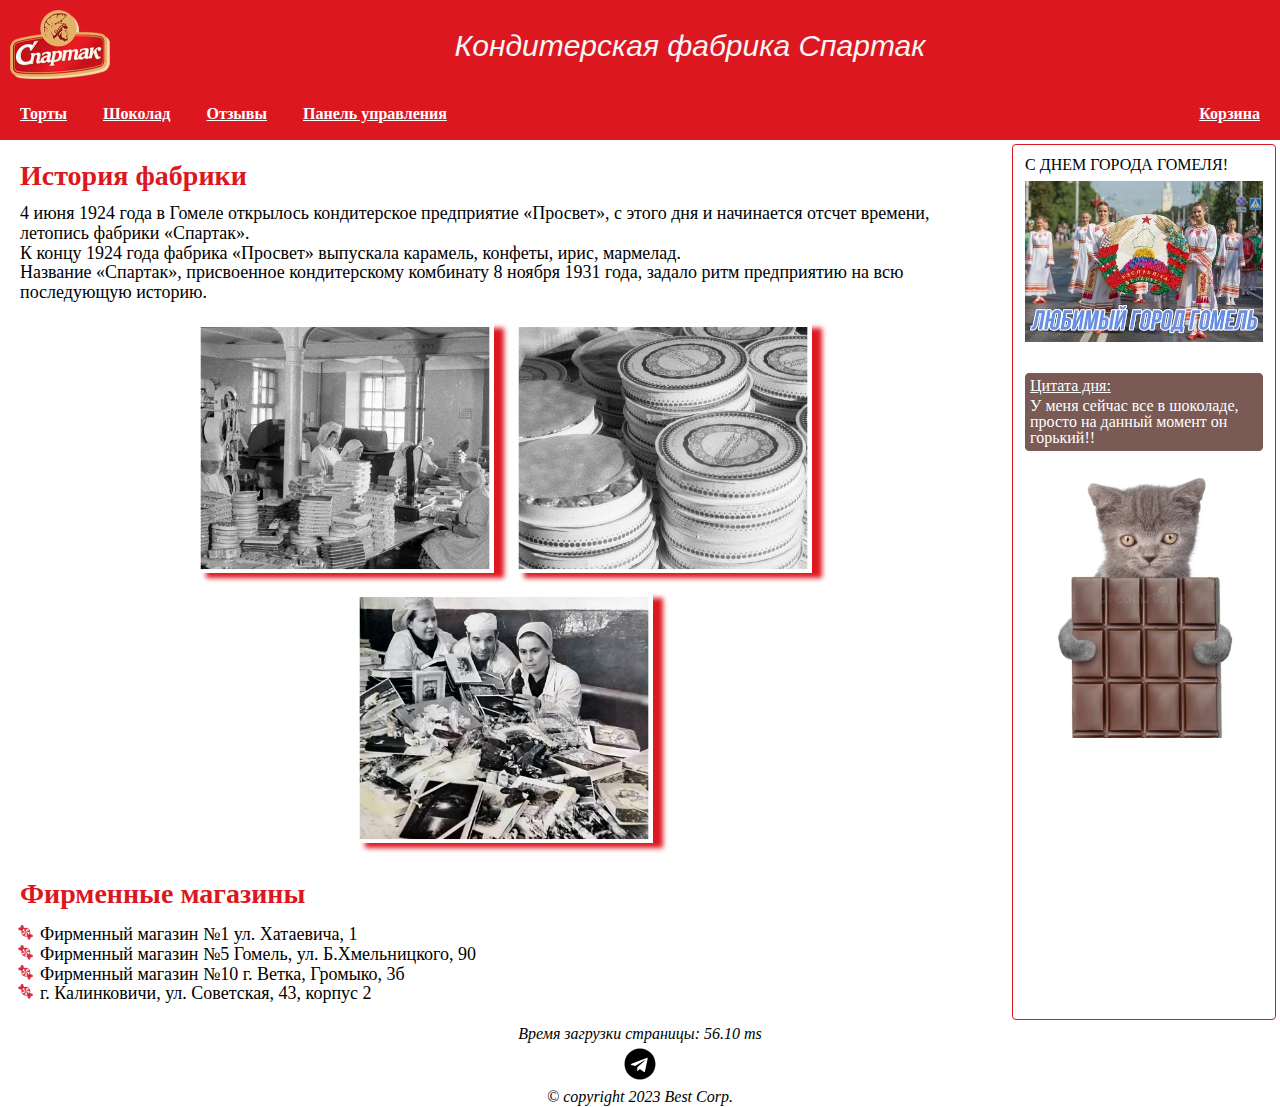
<file: src/index.html>
<!DOCTYPE html>
<html lang="ru">

<head>
    <meta charset="UTF-8">
    <link rel="stylesheet" href="index.css">
    <link rel="preconnect" href="https://fonts.googleapis.com">
    <link rel="preconnect" href="https://fonts.gstatic.com" crossorigin>
    <link href="https://fonts.googleapis.com/css2?family=Stick&display=swap" rel="stylesheet">
    <title>Кондитерская фабрика Спартак</title>
    <script src="./scripts/timeLoad.js"></script>
</head>

<body>
    <header class="header">
        <div class="header_title-container">
            <a href="index.html"><img class="header_logo" src="./assets/logo.png" alt="Логотип компании"> </a>
            <h1 class="header_title">Кондитерская фабрика Спартак</h1>
        </div>
        <nav class="header_nav">
            <ul class="header_navigation-list">
                <li><a class="header_nav-link" href="./Cake/Cake.html">Торты</a></li>
                <li><a class="header_nav-link" href="./Chocolate/Chocolate.html">Шоколад</a></li>
                <li><a class="header_nav-link" href="./Reviews/reviews.html">Отзывы</a></li>
                <li><a class="header_nav-link" href="./Dashboard/dashboard.html">Панель управления</a></li>
            </ul>
            <a class="header_nav-link header_nav-link__bucket" href="./Bucket/Bucket.html">Корзина</a>
        </nav>
    </header>
    <div class="content-container">
        <main class="content">
            <section class="history">
                <h2 class="history_header">История фабрики</h2>
                <p>4 июня 1924 года в Гомеле открылось кондитерское предприятие «Просвет», с этого дня и начинается
                    отсчет
                    времени, летопись фабрики «Спартак».
                <p>
                <p>К концу 1924 года фабрика «Просвет» выпускала карамель, конфеты, ирис, мармелад.
                <p>
                <p>Название «Спартак», присвоенное кондитерскому комбинату 8 ноября 1931 года, задало ритм предприятию
                    на
                    всю
                    последующую историю.
                <p>
                <div class="gallery">
                    <img src="./assets/kak_bylo_1.png">
                    <img src="./assets/kak_bylo_2.png">
                    <img src="./assets/kak_bylo_3.png">
                </div>

            </section>
            <section class="shops">
                <h2 class="shops_header">Фирменные магазины</h2>
                <ul class="shops_list">
                    <li>Фирменный магазин №1 ул. Хатаевича, 1</li>
                    <li>Фирменный магазин №5 Гомель, ул. Б.Хмельницкого, 90</li>
                    <li>Фирменный магазин №10 г. Ветка, Громыко, 3б</li>
                    <li>г. Калинковичи, ул. Советская, 43, корпус 2</li>
                </ul>
            </section>
        </main>
        <aside class="news">
            <article class="news_item city-birthday">
                <p>С днем города Гомеля!</p>
                <img src="./assets/i.webp">
            </article>
            <article class="news_item ">
                <div class="quote">
                    <h4>Цитата дня:</h4>
                    <q>У меня сейчас все в шоколаде, просто на данный момент он горький!!</q>
                </div>
                <img src="assets/кот-обнимая-бар-шоколада.webp">
            </article>
        </aside>
    </div>
    <footer class="footer">
        <p class="load-time">
            Время загрузки страницы: <span class="load-time_measure"></span> ms
        </p>
        <address class="footer_contact">
            <a href="https://t.me/alexei_savvateev"> <img class="socials__logo" src="./assets/Telegram_logo.svg"
                    alt="Ссылка на телеграм"></a>
        </address>
        <p><small>© copyright 2023 Best Corp.</small></p>
    </footer>
</body>

</html>
</file>
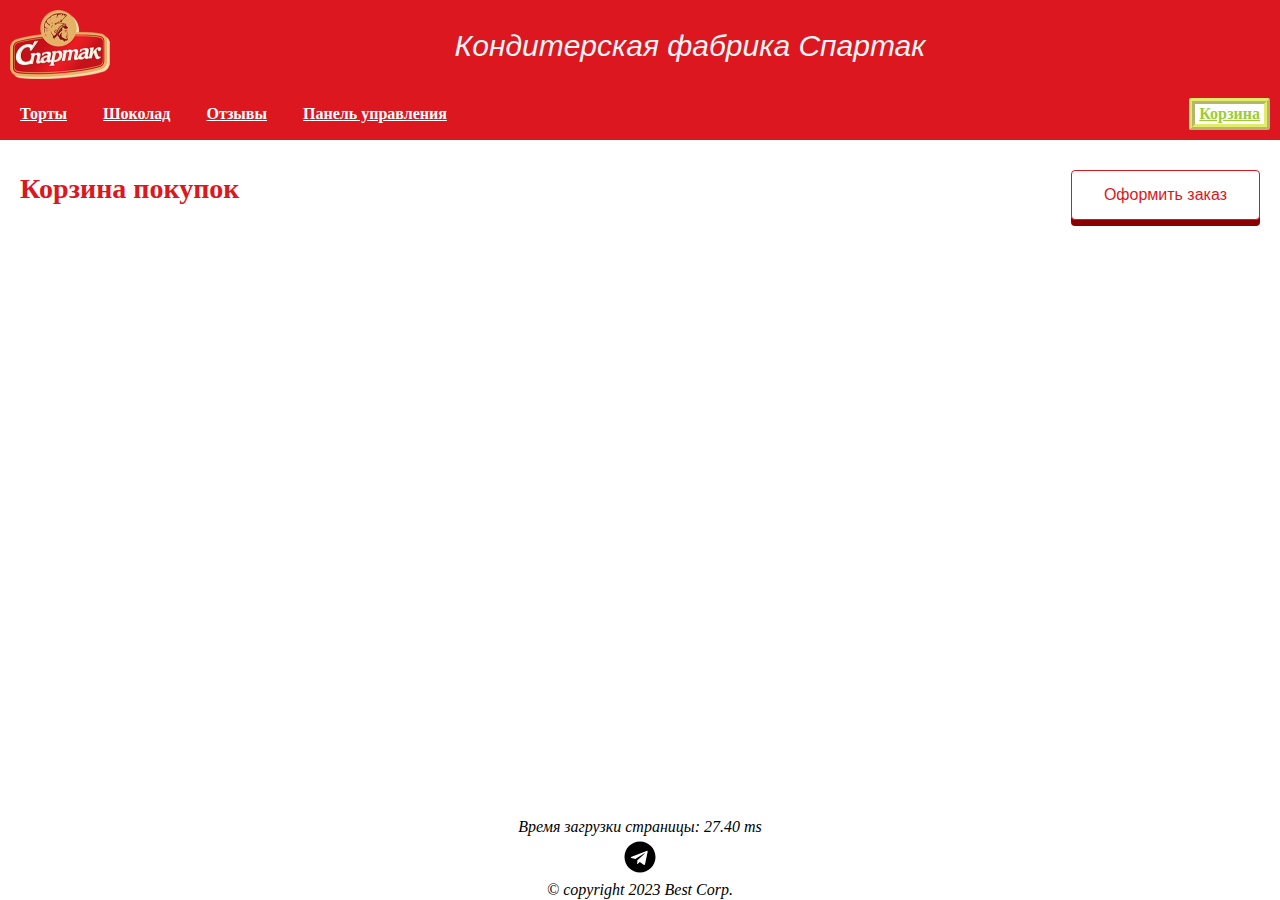
<file: src/Bucket/Bucket.html>
<!DOCTYPE html>
<html lang="ru">

<head>
    <meta charset="UTF-8">
    <link rel="stylesheet" href="../index.css">
    <link rel="stylesheet" href="Bucket.css">
    <title>Корзина покупок</title>
    <script src="../scripts/timeLoad.js"></script>
    <script src="../scripts/menuActive.js"></script>
</head>

<body class="bucket_page">
    <div>
        <header class="header">
            <div class="header_title-container">
                <a href="../index.html"><img class="header_logo" src="../assets/logo.png" alt="Логотип компании"> </a>
                <h1 class="header_title">Кондитерская фабрика Спартак</h1>
            </div>
            <nav class="header_nav">
                <ul class="header_navigation-list">
                    <li><a class="header_nav-link" href="../Cake/Cake.html">Торты</a></li>
                    <li><a class="header_nav-link" href="../Chocolate/Chocolate.html">Шоколад</a></li>
                    <li><a class="header_nav-link" href="../Reviews/reviews.html">Отзывы</a></li>
                    <li><a class="header_nav-link" href="../Dashboard/dashboard.html">Панель управления</a></li>
                </ul>
                <a class="header_nav-link header_nav-link__bucket" href="../Bucket/Bucket.html">Корзина</a>
            </nav>
        </header>
        <main class="bucket_content">
            <h2 class="bucket_title">Корзина покупок</h2>
            <button class="bucket_buyButton">Оформить заказ</button>
        </main>
    </div>
    <footer class="footer">
        <p class="load-time">
            Время загрузки страницы: <span class="load-time_measure"></span> ms
        </p>
        <address class="footer_contact">
            <a href="https://t.me/alexei_savvateev"> <img class="socials__logo" src="../assets/Telegram_logo.svg"
                    alt="Ссылка на телеграм"></a>
        </address>
        <p><small>© copyright 2023 Best Corp.</small></p>
    </footer>
</body>

</html>
</file>
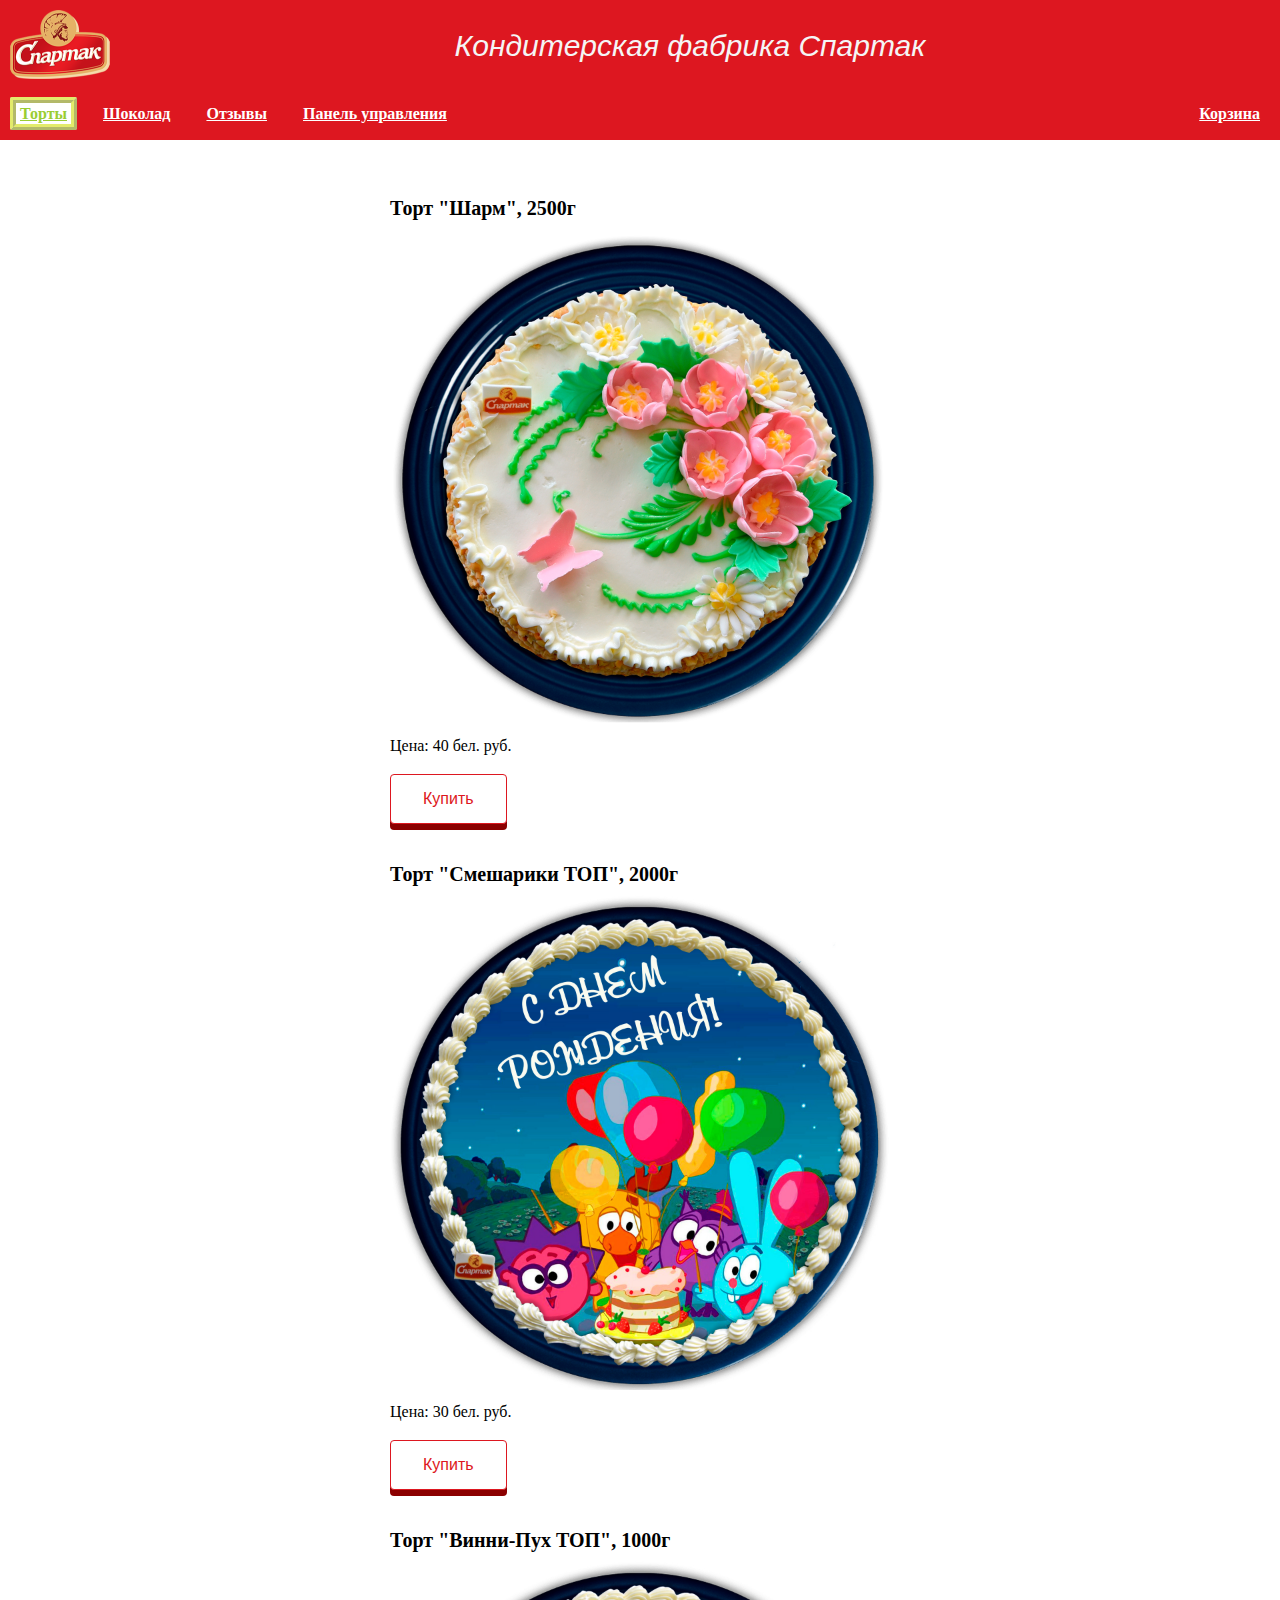
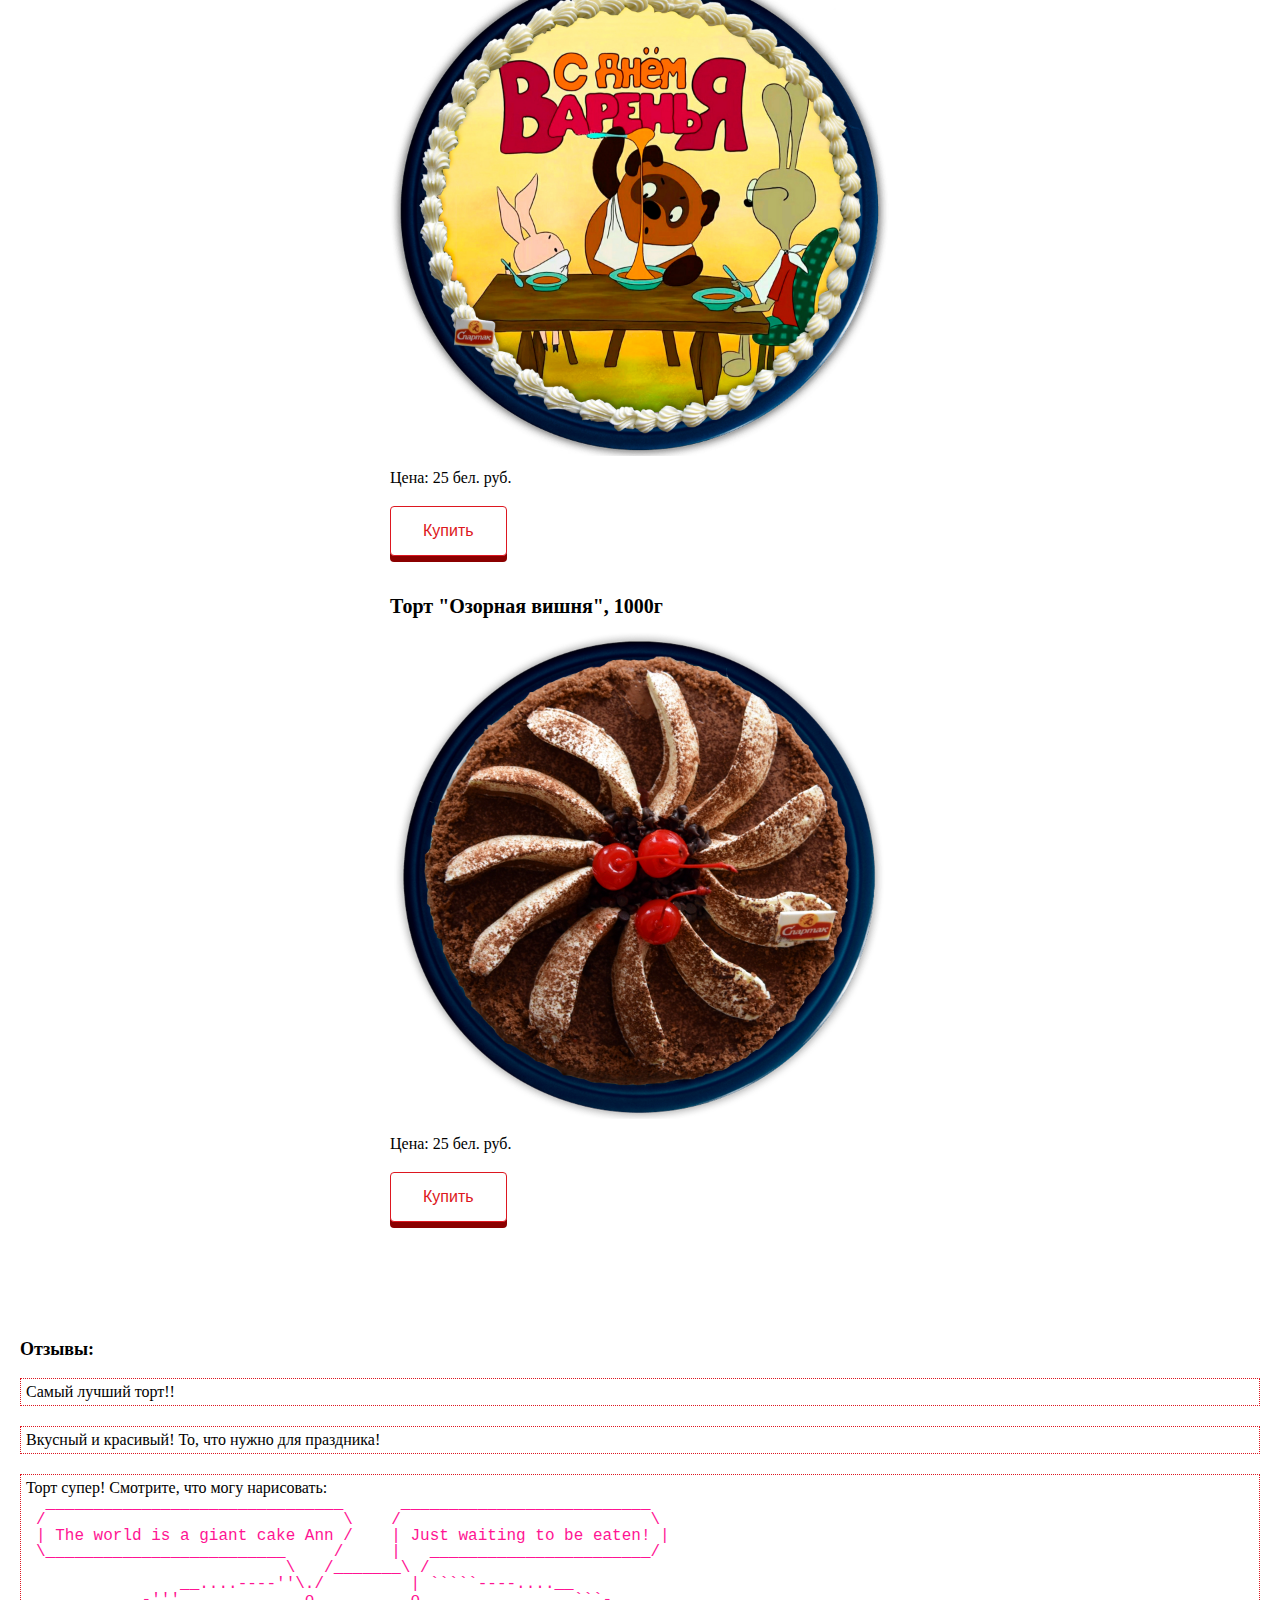
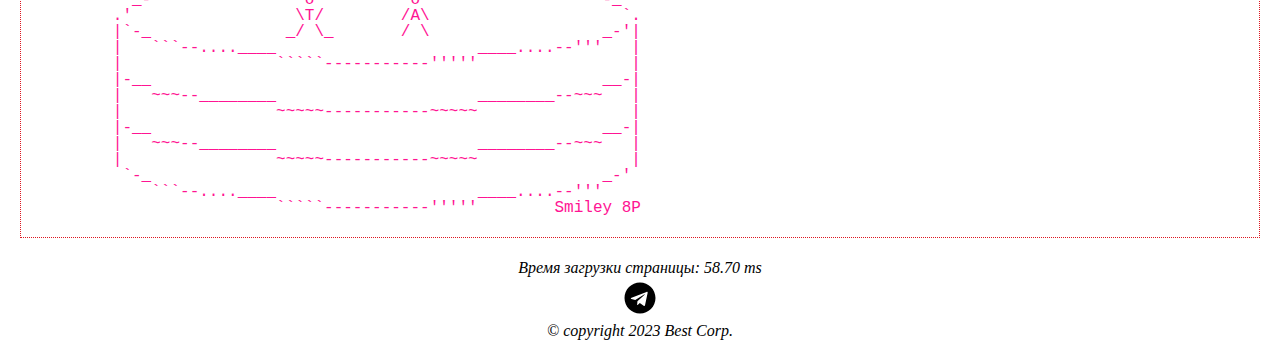
<file: src/Cake/Cake.html>
<!DOCTYPE html>
<html lang="ru">

<head>
    <meta charset="UTF-8">
    <link rel="stylesheet" href="../index.css">
    <link rel="stylesheet" href="Cake.css">
    <title>Торты Спартак</title>
    <script src="../scripts/timeLoad.js"></script>
    <script src="../scripts/menuActive.js"></script>
</head>

<body>
    <header class="header">
        <div class="header_title-container">
            <a href="../index.html"><img class="header_logo" src="../assets/logo.png" alt="Логотип компании"> </a>
            <h1 class="header_title">Кондитерская фабрика Спартак</h1>
        </div>
        <nav class="header_nav">
            <ul class="header_navigation-list">
                <li><a class="header_nav-link" href="Cake.html">Торты</a></li>
                <li><a class="header_nav-link" href="../Chocolate/Chocolate.html">Шоколад</a></li>
                <li><a class="header_nav-link" href="../Reviews/reviews.html">Отзывы</a></li>
                <li><a class="header_nav-link" href="../Dashboard/dashboard.html">Панель управления</a></li>
            </ul>
            <a class="header_nav-link header_nav-link__bucket" href="../Bucket/Bucket.html">Корзина</a>
        </nav>
    </header>
    <div class="cakes-container">
        <div class="cakes">
            <section class="cakes_item">
                <h2 class="cakes_name">Торт "Шарм", 2500г</h2>
                <img class="cakes_image" src="../assets/SHarm_1.png" alt="Фото торта Шарм">
                <p class="cakes_price"> Цена: 40 бел. руб.</p>
                <button class="cakes_buyButton">Купить</button>
            </section>
            <section class="cakes_item">
                <h2 class="cakes_name">Торт "Смешарики ТОП", 2000г</h2>
                <img class="cakes_image" src="../assets/Torty_top_4.jpg" alt="Фото торта Смешарики">
                <p class="cakes_price"> Цена: 30 бел. руб.</p>
                <button class="cakes_buyButton">Купить</button>
            </section>
            <section class="cakes_item">
                <h2 class="cakes_name">Торт "Винни-Пух ТОП", 1000г</h2>
                <img class="cakes_image" src="../assets/Torty_top_3.jpg" alt="Фото торта Винни-Пух">
                <p class="cakes_price"> Цена: 25 бел. руб.</p>
                <button class="cakes_buyButton">Купить</button>
            </section>
            <section class="cakes_item">
                <h2 class="cakes_name">Торт "Озорная вишня", 1000г</h2>
                <img class="cakes_image" src="../assets/Tort_Ozornaya_vishnya.png" alt="Фото торта Озорная вишня">
                <p class="cakes_price"> Цена: 25 бел. руб.</p>
                <button class="cakes_buyButton">Купить</button>
            </section>
        </div>
    </div>
    <section class="comments">
        <h3>Отзывы:</h3>
        <article class="comment_item">Самый лучший торт!!</article>
        <article class="comment_item">Вкусный и красивый! То, что нужно для праздника!</article>
        <article class="comment_item">Торт супер! Смотрите, что могу нарисовать:
            <pre>
 _______________________________      __________________________
/                               \    /                          \
| The world is a giant cake Ann /    | Just waiting to be eaten! |
\_________________________     /     |   _______________________/
                          \   /_______\ /
               __....----''\./         | `````----....__
          _-'''             o          o                ```-_
        .'                 \T/        /A\                    `.
        |`-_              _/ \_       / \                  _-'|
        |   ```--....____                     ____....--'''   |
        |                `````-----------'''''                |
        |-__                                               __-|
        |   ~~~--________                     ________--~~~   |
        |                ~~~~~-----------~~~~~                |
        |-__                                               __-|
        |   ~~~--________                     ________--~~~   |
        |                ~~~~~-----------~~~~~                |
         `-_                                               _-'
            ```--....____                     ____....--'''
                         `````-----------'''''        Smiley 8P
        </pre>
        </article>
    </section>
    <footer class="footer">
        <p class="load-time">
            Время загрузки страницы: <span class="load-time_measure"></span> ms
        </p>
        <address class="footer_contact">
            <a href="https://t.me/alexei_savvateev"> <img class="socials__logo" src="../assets/Telegram_logo.svg"
                    alt="Ссылка на телеграм"></a>
        </address>
        <p><small>© copyright 2023 Best Corp.</small></p>
    </footer>
</body>

</html>
</file>
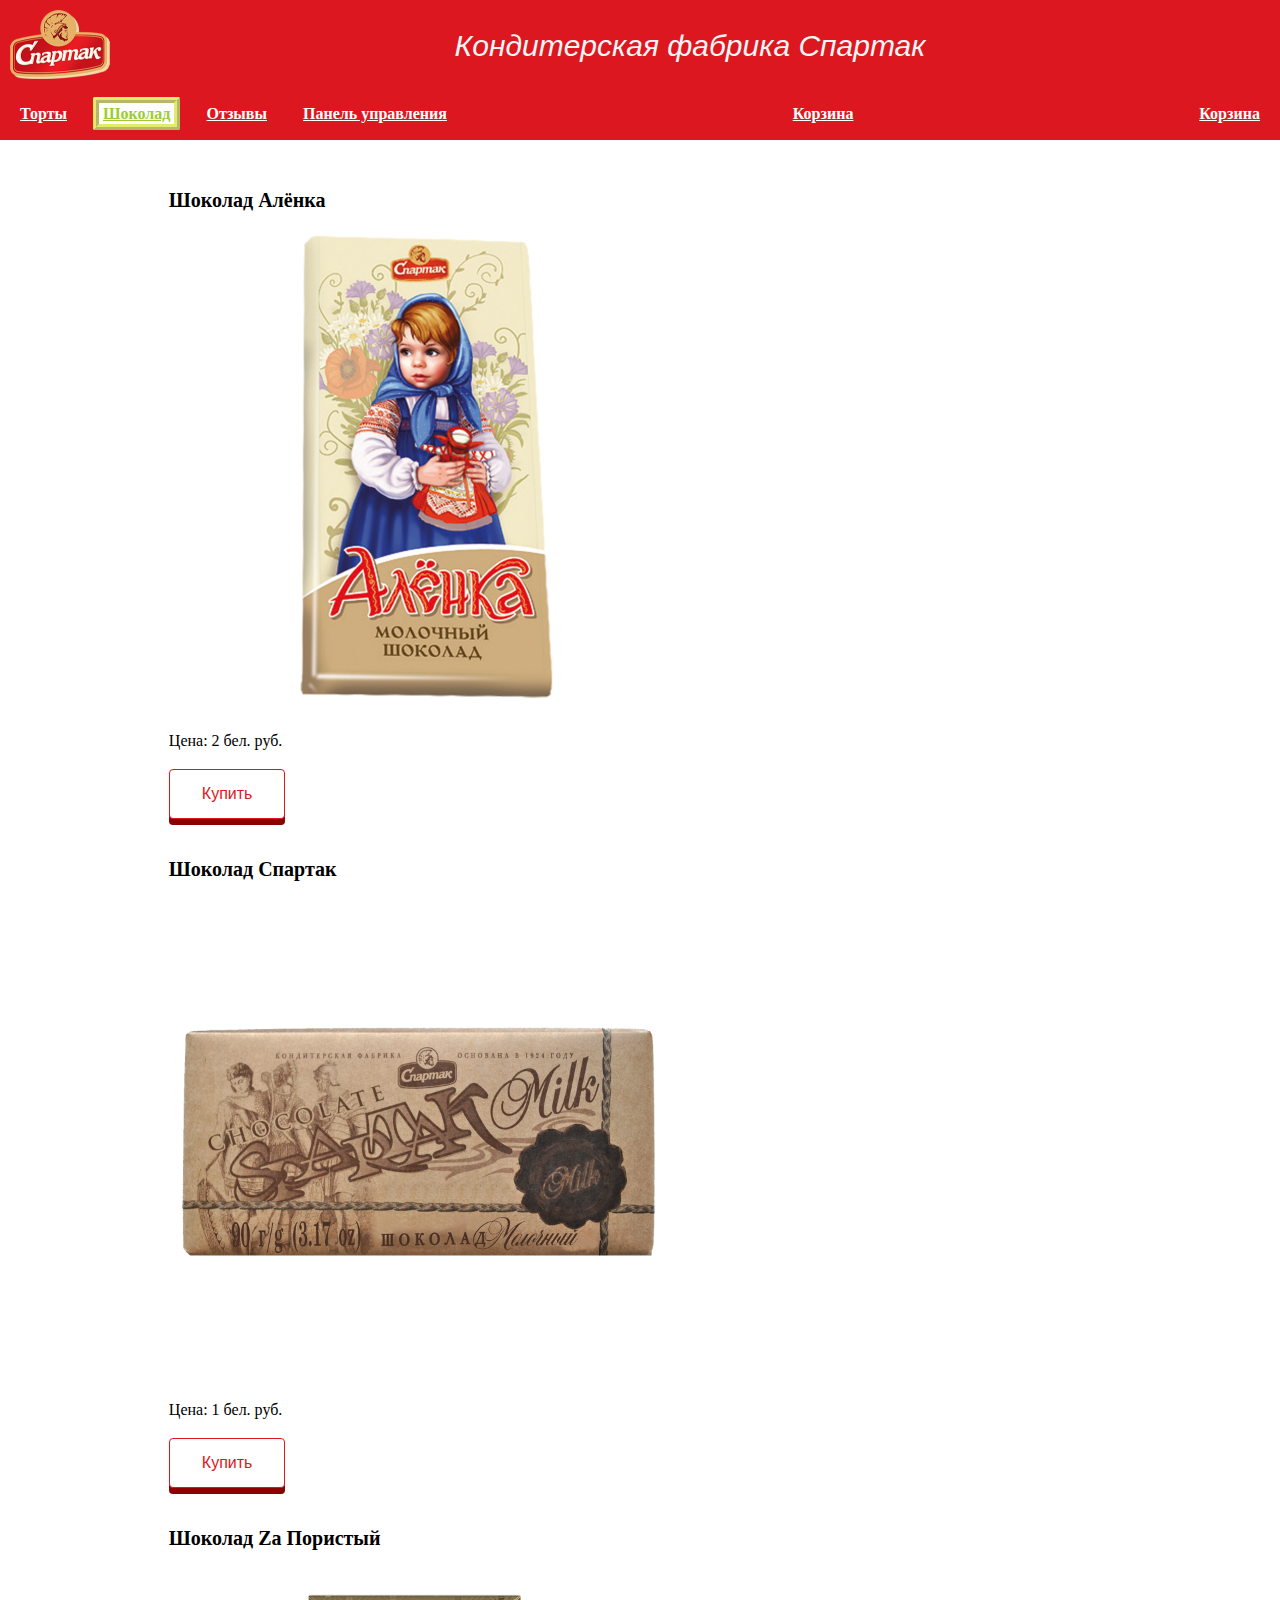
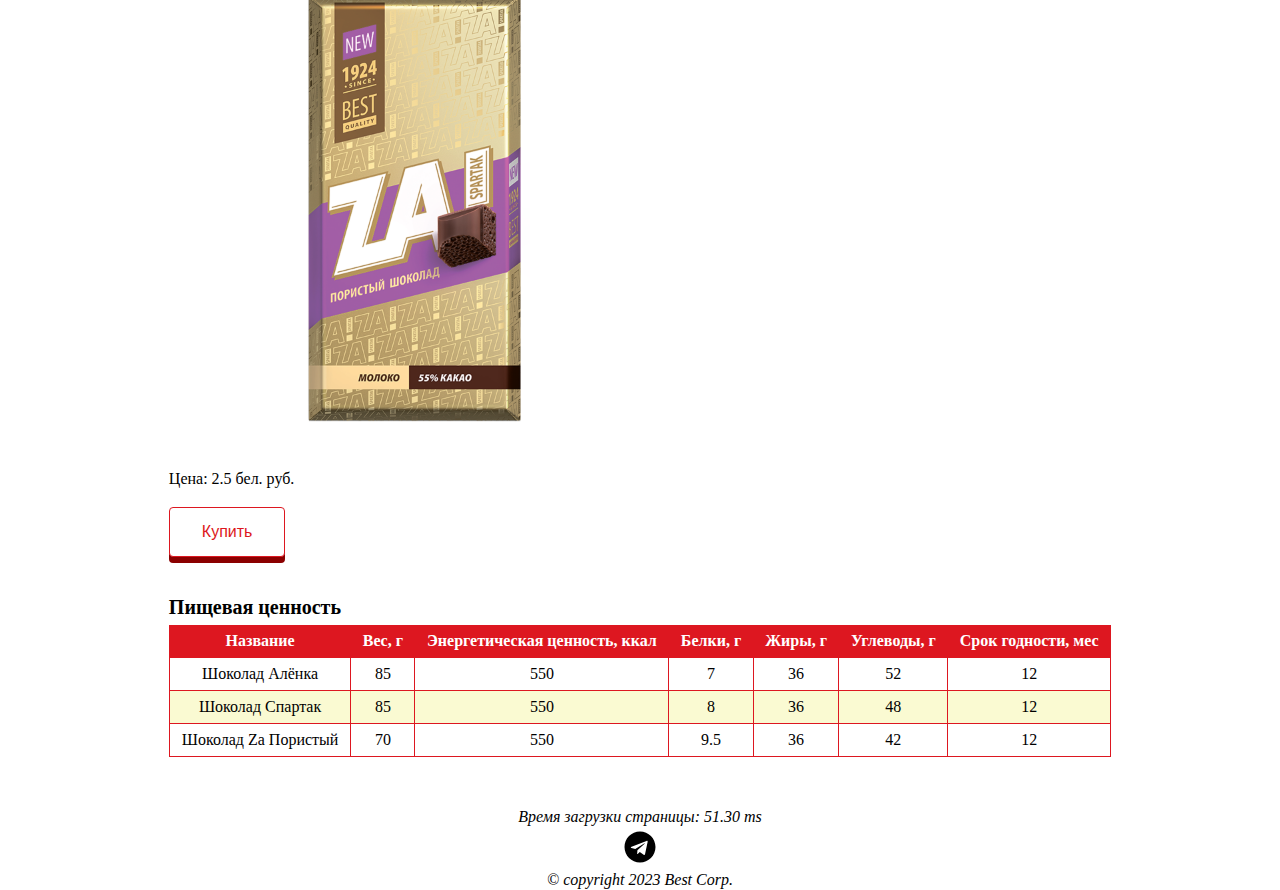
<file: src/Chocolate/Chocolate.html>
<!DOCTYPE html>
<html lang="ru">

<head>
    <meta charset="UTF-8">
    <link rel="stylesheet" href="../index.css">
    <link rel="stylesheet" href="Chocolate.css">
    <title>Шоколад Спартак</title>
    <script src="../scripts/timeLoad.js"></script>
    <script src="../scripts/menuActive.js"></script>
</head>
<header class="header">
    <div class="header_title-container">
        <a href="../index.html"><img class="header_logo" src="../assets/logo.png" alt="Логотип компании"> </a>
        <h1 class="header_title">Кондитерская фабрика Спартак</h1>
    </div>
    <nav class="header_nav">
        <ul class="header_navigation-list">
            <li><a class="header_nav-link" href="../Cake/Cake.html">Торты</a></li>
            <li><a class="header_nav-link" href="Chocolate.html">Шоколад</a></li>
            <li><a class="header_nav-link" href="../Reviews/reviews.html">Отзывы</a></li>
            <li><a class="header_nav-link" href="../Dashboard/dashboard.html">Панель управления</a></li>
        </ul>
        <a class="header_nav-link header_nav-link__bucket" href="../Bucket/Bucket.html">Корзина</a>
        <a class="header_nav-link header_nav-link__bucket" href="../Bucket/Bucket.html">Корзина</a>
    </nav>
</header>

<body>
    <div class="chocolate_container">
        <div class="chocolate">
            <section class="chocolate_item">
                <h2 class="chocolate_name">Шоколад Алёнка</h2>
                <img src="../assets/SHokolad_Alenka_90_g.png" alt="Фото шоколада Алёнка">
                <p class="chocolate_price"> Цена: 2 бел. руб.</p>
                <button class="chocolate_buyButton">Купить</button>
            </section>
            <section class="chocolate_item">
                <h2 class="chocolate_name">Шоколад Спартак</h2>
                <img src="../assets/Molochnyy_90g..png" alt="Фото шоколоада Спартак">
                <p class="chocolate_price"> Цена: 1 бел. руб.</p>
                <button class="chocolate_buyButton">Купить</button>
            </section>
            <section class="chocolate_item">
                <h2 class="chocolate_name">Шоколад Za Пористый</h2>
                <img src="../assets/Poristyy_shokolad_55_.png" alt="Фото шоколада Пористого">
                <p class="chocolate_price"> Цена: 2.5 бел. руб.</p>
                <button class="chocolate_buyButton">Купить</button>
            </section>
            <section>
                <h2 class="nutrition_title">Пищевая ценность</h2>
                <table class="nutrition">
                    <thead>
                        <tr class="nutrition_header">
                            <th>Название</th>
                            <th>Веc, г</th>
                            <th>Энергетическая ценность, ккал</th>
                            <th>Белки, г</th>
                            <th>Жиры, г</th>
                            <th>Углеводы, г</th>
                            <th>Срок годности, мес</th>
                        </tr>
                    </thead>
                    <tbody>
                        <tr class="nutrition_row">
                            <td><span>Название</span>Шоколад Алёнка</td>
                            <td><span>Вес, г</span>85</td>
                            <td><span>Энергетическая ценность, ккал</span>550</td>
                            <td><span>Белки, г</span>7</td>
                            <td><span>Жиры, г</span>36</td>
                            <td><span>Углеводы, г</span>52</td>
                            <td><span>Срок годности, мес</span>12</td>
                        </tr>
                        <tr class="nutrition_row">
                            <td><span>Название</span>Шоколад Спартак</td>
                            <td><span>Вес, г</span>85</td>
                            <td><span>Энергетическая ценность, ккал</span>550</td>
                            <td><span>Белки, г</span>8</td>
                            <td><span>Жиры, г</span>36</td>
                            <td><span>Углеводы, г</span>48</td>
                            <td><span>Срок годности, мес</span>12</td>
                        </tr>
                        <tr class="nutrition_row">
                            <td><span>Название</span>Шоколад Za Пористый</td>
                            <td><span>Вес, г</span>70</td>
                            <td><span>Энергетическая ценность, ккал</span>550</td>
                            <td><span>Белки, г</span>9.5</td>
                            <td><span>Жиры, г</span>36</td>
                            <td><span>Углеводы, г</span>42</td>
                            <td><span>Срок годности, мес</span>12</td>
                        </tr>
                    </tbody>
                </table>
            </section>
        </div>
    </div>
</body>
<footer class="footer">
    <p class="load-time">
        Время загрузки страницы: <span class="load-time_measure"></span> ms
    </p>
    <address class="footer_contact">
        <a href="https://t.me/alexei_savvateev"> <img class="socials__logo" src="../assets/Telegram_logo.svg"
                alt="Ссылка на телеграм"></a>
    </address>
    <p><small>© copyright 2023 Best Corp.</small></p>
</footer>

</html>
</file>
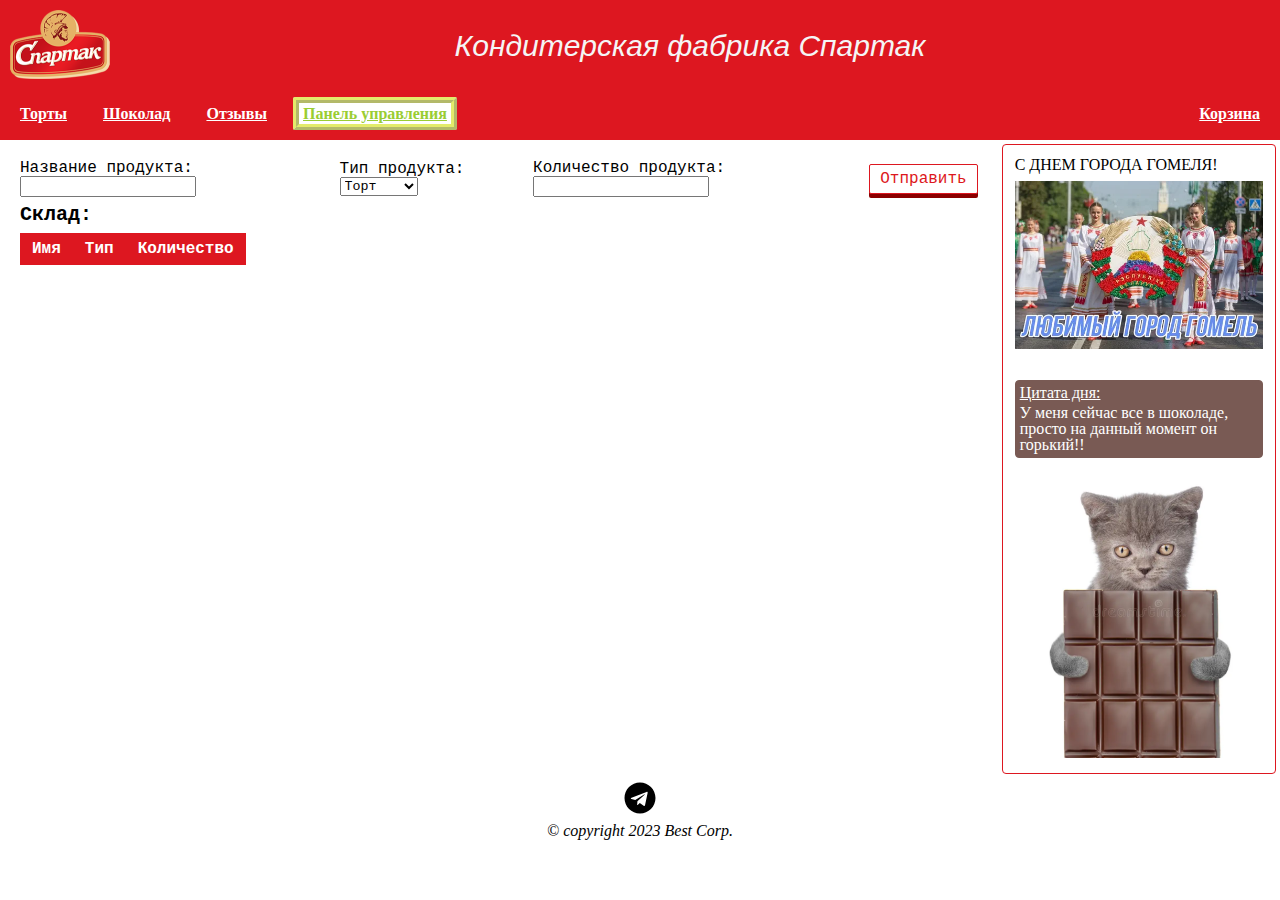
<file: src/Dashboard/dashboard.html>
<!DOCTYPE html>
<html lang="ru">

<head>
  <meta charset="UTF-8">
  <link rel="stylesheet" href="../index.css">
  <link rel="stylesheet" href="./dashboard.css">
  <link rel="preconnect" href="https://fonts.googleapis.com">
  <link rel="preconnect" href="https://fonts.gstatic.com" crossorigin>
  <link href="https://fonts.googleapis.com/css2?family=Stick&display=swap" rel="stylesheet">
  <title>Панель управления</title>
  <script src="../scripts/addProduct.js"></script>
  <script src="../scripts/menuActive.js"></script>
</head>

<body>
  <header class="header">
    <div class="header_title-container">
      <a href="index.html"><img class="header_logo" src="../assets/logo.png" alt="Логотип компании"> </a>
      <h1 class="header_title">Кондитерская фабрика Спартак</h1>
    </div>
    <nav class="header_nav">
      <ul class="header_navigation-list">
        <li><a class="header_nav-link" href="../Cake/Cake.html">Торты</a></li>
        <li><a class="header_nav-link" href="../Chocolate/Chocolate.html">Шоколад</a></li>
        <li><a class="header_nav-link" href="../Reviews/reviews.html">Отзывы</a></li>
        <li><a class="header_nav-link" href="../Dashboard/dashboard.html">Панель управления</a></li>
      </ul>
      <a class="header_nav-link header_nav-link__bucket" href="../Bucket/Bucket.html">Корзина</a>
    </nav>
  </header>
  <div class="content-container">
    <main class="content">
      <form name="addProduct" class="addProduct_form">
        <label>Название продукта:
          <input required type="text" name="name">
        </label>

        <label>Тип продукта:
          <select required name="type">
            <option>Торт</option>
            <option>Шоколад</option>
          </select>
        </label>

        <label>Количество продукта:
          <input required type="number" name="amount">
        </label>

        <button type="submit" class="submit_button">Отправить</button>
      </form>
      <div>
        <h2 class="storage_title">Склад:</h2>
        <table class="storage_container">
          <thead>
            <tr class="storage_header">
              <th>Имя</th>
              <th>Тип</th>
              <th>Количество</th>
            </tr>
          </thead>
          <tbody class="storage">
            <template id="storageRowTemplate">
              <tr class="storage_row">
                <td class="storage_name"></td>
                <td class="storage_type"></td>
                <td class="storage_amount"></td>
              </tr>
            </template>
          </tbody>
        </table>
      </div>
    </main>
    <aside class="news">
      <article class="news_item city-birthday">
        <p>С днем города Гомеля!</p>
        <img src="../assets/i.webp">
      </article>
      <article class="news_item ">
        <div class="quote">
          <h4>Цитата дня:</h4>
          <q>У меня сейчас все в шоколаде, просто на данный момент он горький!!</q>
        </div>
        <img src="../assets/кот-обнимая-бар-шоколада.webp">
      </article>
    </aside>
  </div>
  <footer class="footer">
    <address class="footer_contact">
      <a href="https://t.me/alexei_savvateev"> <img class="socials__logo" src="../assets/Telegram_logo.svg"
          alt="Ссылка на телеграм"></a>
    </address>
    <p><small>© copyright 2023 Best Corp.</small></p>
  </footer>
</body>

</html>
</file>
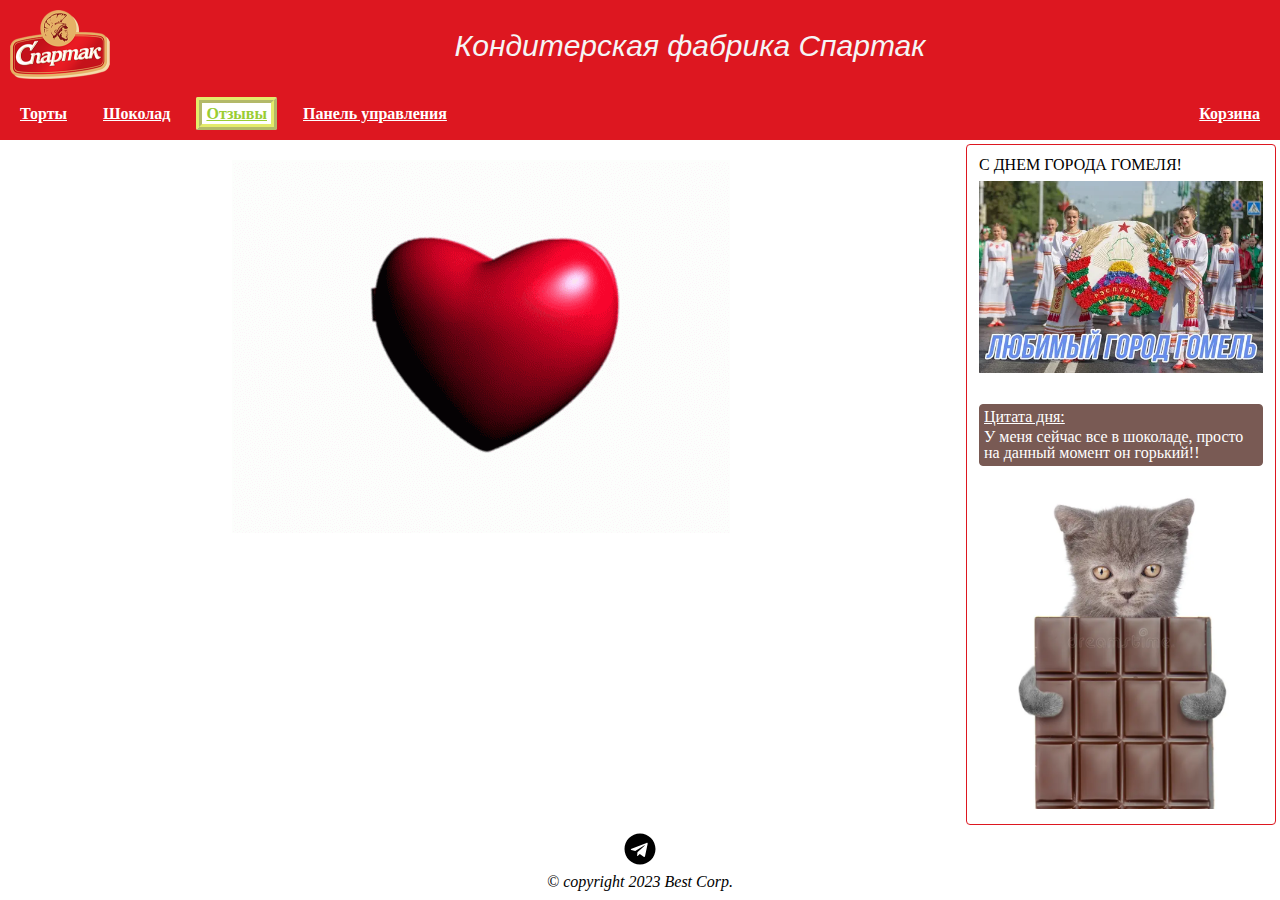
<file: src/Reviews/reviews.html>
<!DOCTYPE html>
<html lang="ru">

<head>
  <meta charset="UTF-8">
  <link rel="stylesheet" href="../index.css">
  <link rel="stylesheet" href="./reviews.css">
  <link rel="preconnect" href="https://fonts.googleapis.com">
  <link rel="preconnect" href="https://fonts.gstatic.com" crossorigin>
  <link href="https://fonts.googleapis.com/css2?family=Stick&display=swap" rel="stylesheet">
  <title>Отзывы</title>
  <script src="../scripts/reviews.js"></script>
  <script src="../scripts/menuActive.js"></script>
</head>

<body>
  <header class="header">
    <div class="header_title-container">
      <a href="index.html"><img class="header_logo" src="../assets/logo.png" alt="Логотип компании"> </a>
      <h1 class="header_title">Кондитерская фабрика Спартак</h1>
    </div>
    <nav class="header_nav">
      <ul class="header_navigation-list">
        <li><a class="header_nav-link" href="../Cake/Cake.html">Торты</a></li>
        <li><a class="header_nav-link" href="../Chocolate/Chocolate.html">Шоколад</a></li>
        <li><a class="header_nav-link" href="../Reviews/reviews.html">Отзывы</a></li>
        <li><a class="header_nav-link" href="../Dashboard/dashboard.html">Панель управления</a></li>
      </ul>
      <a class="header_nav-link header_nav-link__bucket" href="../Bucket/Bucket.html">Корзина</a>
    </nav>
  </header>
  <div class="content-container">
    <main class="content">
      <div class="loader-container">
        <img src="../assets/loading-wtf.gif" class="loader">
        <img src="../assets/backend-error-tarkov.gif" class="error error__hidden">
      </div>

      <div class="reviews_container">
        <template id="reviewTemplate">
          <div class="review">
            <div class="review_title"></div>
            <div class="review_body"></div>
          </div>
        </template>
      </div>
    </main>
    <aside class="news">
      <article class="news_item city-birthday">
        <p>С днем города Гомеля!</p>
        <img src="../assets/i.webp">
      </article>
      <article class="news_item ">
        <div class="quote">
          <h4>Цитата дня:</h4>
          <q>У меня сейчас все в шоколаде, просто на данный момент он горький!!</q>
        </div>
        <img src="../assets/кот-обнимая-бар-шоколада.webp">
      </article>
    </aside>
  </div>
  <footer class="footer">
    <address class="footer_contact">
      <a href="https://t.me/alexei_savvateev"> <img class="socials__logo" src="../assets/Telegram_logo.svg"
          alt="Ссылка на телеграм"></a>
    </address>
    <p><small>© copyright 2023 Best Corp.</small></p>
  </footer>
</body>

</html>
</file>
<file: src/Bucket/Bucket.css>
.bucket_page {
    display: flex;
    flex-direction: column;
    justify-content: space-between;
    min-height: 100vh;
}

.bucket_content {
    padding: 20px;
    display: flex;
    align-items: center;
    justify-content: space-between;
}


.bucket_title {
    font-weight: bold;
    font-size: 28px;
    line-height: 32px;
    color: #dd1720;
    margin-bottom: 12px;
    font-family: "Segoe Script", serif
}

.bucket_buyButton {
    cursor: pointer;
    background-color: white;
    color: #dd1720;
    border: 1px solid var(--primary);
    padding: 15px 32px;
    border-radius: 4px;
    text-align: center;
    text-decoration: none;
    font-size: 16px;
    transition-duration: 0.4s;
    box-shadow: 0 6px darkred;
    margin-top: 10px;
    margin-bottom: 10px;
}

.bucket_buyButton:hover {
    background-color: #dd1720;
    color: white;
}

.bucket_buyButton:active {
    background-color: #dd1720;
    box-shadow: 0 5px firebrick;
    transform: translateY(4px);
}

pre {
    color: deeppink;
    margin-left: 10px;
}
</file>
<file: src/Cake/Cake.css>
.cakes-container {
    display: flex;
    flex-direction: row;
    justify-content: center;
}

.cakes {
    display: flex;
    flex-direction: column;
    align-items: start;
    margin-top: 50px;
    margin-bottom: 50px;
    padding: 8px;
}

.cakes_item {
    display: flex;
    flex-direction: column;
    min-width: 0;
    margin-bottom: 30px;
}

.cakes_name {
    font-family: "Bookman Old Style";
    font-size: 20px;
    font-weight: 600;
    margin-bottom: 10px;
}

.cakes_price{
    margin-top: 10px;
    margin-bottom: 10px;
    font-family: "Bookman Old Style";
}

.cakes_item > img{
    width: 50vw;
    max-width: 500px;
}

.cakes_buyButton {
    cursor: pointer;
    width: fit-content;
    background-color: white;
    color: #dd1720;
    border: 1px solid var(--primary);
    padding: 15px 32px;
    border-radius: 4px;
    text-align: center;
    text-decoration: none;
    font-size: 16px;
    transition-duration: 0.4s;
    box-shadow: 0 6px darkred;
    margin-top: 10px;
    margin-bottom: 10px;
}

.cakes_buyButton:hover{
    background-color: #dd1720;
    color: white;
}

.cakes_buyButton:active {
    background-color: #dd1720;
    box-shadow: 0 5px firebrick;
    transform: translateY(4px);
}

pre {
    color: deeppink;
    margin-left: 10px;
    font-family: 'Consolas', monospace;
}

@media screen and (max-width: 640px) {
    pre {
        display: none;
    }
}

.comments{
    margin: 20px;
}

.comments > h3{
    margin-bottom: 20px;
    font-family: "Bookman Old Style";
    font-size: 18px;
    font-weight: 600;
}

.comment_item{
    margin-bottom: 20px;
    padding: 5px;
    border: 1px dotted var(--primary);
}
</file>
<file: src/Chocolate/Chocolate.css>
.chocolate_container {
    display: flex;
    flex-direction: column;
    align-items: center;
}

.chocolate {
    display: flex;
    flex-direction: column;
    align-items: start;
    margin-top: 50px;
    margin-bottom: 50px;
}

.chocolate_item {
    margin-bottom: 30px;
    align-items: center;
}

.chocolate_name {
    font-family: "Bookman Old Style";
    font-size: 20px;
    font-weight: 600;
    margin-bottom: 10px;
}

.chocolate_price{
    margin-top: 10px;
    margin-bottom: 10px;
    font-family: "Bookman Old Style";
}

.chocolate_item > img{
    width: 50vw;
    max-width: 500px;
}

.chocolate_buyButton{
    cursor: pointer;
    width: fit-content;
    background-color: white;
    color: #dd1720;
    border: 1px solid var(--primary);
    padding: 15px 32px;
    border-radius: 4px;
    text-align: center;
    text-decoration: none;
    font-size: 16px;
    transition-duration: 0.4s;
    box-shadow: 0 6px darkred;
    margin-top: 10px;
    margin-bottom: 10px;
}

.chocolate_buyButton:hover{
    background-color: #dd1720;
    color: white;
}

.chocolate_buyButton:active {
    background-color: #dd1720;
    box-shadow: 0 5px firebrick;
    transform: translateY(4px);
}

.nutrition_title {
    margin-bottom: 8px;
    font-size: 20px;
    font-weight: bold;
}

.nutrition_header {
    background-color: #dd1720;
    color: white;
}

.nutrition_header > th {
    padding: 8px 12px;
    font-weight: bolder;
}

.nutrition_row:nth-child(even){
    background-color: lightgoldenrodyellow;
}

.nutrition_row > td {
    padding: 8px 12px;
    text-align: center;
    border: 1px solid #dd1720;
}

.nutrition_row > td > span {
    display: none;
}

@media screen and (max-width: 800px) {
    .nutrition_header {
        display: none;
    }

    .nutrition_row {
        display: flex;
        flex-direction: column;
        border: 2px solid #dd1720;
        border-radius: 4px;
    }

    .nutrition_row:not(:last-child) {
        margin-bottom: 8px;
    }

    .nutrition_row > td{
        display: flex;
        justify-content: space-between;
        gap: 10px;
        border-bottom: 1px solid #dd1720;
        border-top: 0;
    }

    .nutrition_row > td > span {
        display: inline;
    }

    .nutrition_row:nth-child(even) {
        background: none;
    }
}
</file>
<file: src/Dashboard/dashboard.css>
.addProduct_form {
  display: flex;
  align-items: center;
  gap: 10px;
}

.addProduct_form>label {
  font-size: 16px;
  font-family: 'Courier New', Courier, monospace
}

.addProduct_form>label>input,
select {
  font-family: 'Courier New', Courier, monospace
}

.submit_button {
  cursor: pointer;
  width: fit-content;
  background-color: white;
  color: #dd1720;
  border: 1px solid var(--primary);
  padding: 5px 10px;
  border-radius: 2px;
  text-align: center;
  text-decoration: none;
  font-family: 'Courier New', Courier, monospace;
  font-size: 16px;
  transition-duration: 0.4s;
  box-shadow: 0 4px darkred;
}

.submit_button:hover {
  background-color: #dd1720;
  color: white;
}

.submit_button:active {
  background-color: #dd1720;
  box-shadow: 0 3px firebrick;
  transform: translateY(4px);
}

.storage_title {
  margin-bottom: 8px;
  margin-top: 8px;
  font-size: 20px;
  font-weight: bold;
  font-family: 'Courier New', Courier, monospace
}

.storage_header {
  background-color: #dd1720;
  color: white;
  font-family: 'Courier New', Courier, monospace
}

.storage_header>th {
  padding: 8px 12px;
  font-weight: bolder;
}

.storage_row:nth-child(even) {
  background-color: lightgoldenrodyellow;
}

.storage_row>td {
  padding: 8px 12px;
  text-align: center;
  border: 1px solid #dd1720;
  font-family: 'Courier New', Courier, monospace
}

.storage_row>td>span {
  display: none;
}

@media screen and (max-width: 800px) {
  .storage_header {
    display: none;
  }

  .storage_row {
    display: flex;
    flex-direction: column;
    border: 2px solid #dd1720;
    border-radius: 4px;
  }

  .storage_row:not(:last-child) {
    margin-bottom: 8px;
  }

  .storage_row>td {
    display: flex;
    justify-content: space-between;
    gap: 10px;
    border-bottom: 1px solid #dd1720;
    border-top: 0;
  }

  .storage_row>td>span {
    display: inline;
  }

  .storage_row:nth-child(even) {
    background: none;
  }
}
</file>
<file: src/Reviews/reviews.css>
.loader__hidden {
  display: none;
}

.loader-container {
  display: flex;
  justify-content: center;
}


.error__hidden {
  display: none;
}

.reviews_container {
  display: flex;
  flex-direction: column;
  gap: 10px;
}

.review_title {
  font-size: 20px;
  font-weight: bold;
  font-family: 'Courier New', Courier, monospace;
  color: #dd1720;
}
</file>
<file: src/index.css>
@import url('./ResetStyles.css');
@import url('https://fonts.googleapis.com/css2?family=Stick&display=swap');

@font-face {
    font-family: 'Stick';
    url('./fonts/Stick-Regular.ttf') format('truetype'),
    /* Safari, Android, iOS */
}

:root {
    --primary: #dd1720;
}


body {
    background-color: white;
    scrollbar-width: none;
    min-height: 100vh;
}

body::-webkit-scrollbar {
    display: none;
}

.header {
    background-color: var(--primary);
    padding: 10px;
    position: sticky;
    top: 0
}

.header_title-container {
    display: flex;
    flex-direction: row;
    margin-bottom: 16px;
}

.header_title {
    flex-grow: 1;
    display: flex;
    align-items: center;
    justify-content: center;
    font-size: 30px;
    line-height: 36px;
    color: whitesmoke;
    font-family: "Bookman Old Style", sans-serif;
    font-style: italic;
}

.header_logo {}

.header_nav {
    display: flex;
    flex-direction: row;
    justify-content: space-between;
    align-items: center;
}

.header_navigation-list {
    display: flex;
    flex-direction: row;
    align-items: center;
    gap: 16px
}


.header_navigation-list>li {
    display: block;
}

.header_nav-link {
    color: white;
    font-weight: bold;
    border: 6px ridge transparent;
    padding: 2px 4px;
}

.header_nav-link:hover {
    color: #e5ea84;
    background-color: white;
    border-left: 6px ridge rgba(208, 222, 9, 0.6);
    border-radius: 2px;
    padding: 2px 4px;
}

.header_nav-link__active {
    color: yellowgreen;
    background-color: white;
    border: 6px ridge rgba(208, 222, 9, 0.6);
    border-radius: 2px;
}

.header_nav-link__bucket {}

.content-container {
    display: flex;
    flex-direction: row;
    justify-content: space-between;
}

.content {
    flex-grow: 1;
    padding: 20px;
}

.history {}

.history>p {
    line-height: 1.1;
    font-size: 18px;
}

.history_header {
    font-weight: bold;
    font-size: 28px;
    line-height: 32px;
    color: #dd1720;
    margin-bottom: 12px;
    font-family: "Segoe Script", serif
}

.gallery {
    display: flex;
    flex-wrap: wrap;
    flex-direction: row;
    justify-content: center;
    padding: 20px;
    gap: 20px
}

.gallery>img {
    height: 250px;
    box-shadow: 10px 5px 5px var(--primary);
}

.shops {}

.shops_header {
    font-weight: bold;
    font-size: 28px;
    line-height: 32px;
    color: #dd1720;
    margin-top: 15px;
    margin-bottom: 15px;
    font-family: "Segoe Script"
}

.shops_list {
    margin-left: 20px;
    list-style-image: url("./assets/candy-svgrepo-com.svg");
}

.shops_list>li {
    line-height: 1.1;
    font-size: 18px;
}

.news {
    width: 300px;
    flex-grow: 0;
    display: flex;
    flex-direction: column;
    align-items: center;
    background-color: white;
    border: 1px solid var(--primary);
    border-radius: 4px;
    padding: 4px;
    margin: 4px;
}

@media screen and (max-width: 1200px) {
    .news {
        display: none;
    }
}

.news_item {
    padding: 8px;
}

.news_item>img {
    max-width: 100%;
}

.city-birthday {
    text-transform: uppercase;
    font-family: "Bookman Old Style"
}

.city-birthday>img {
    margin-top: 8px;
    margin-bottom: 8px;
}

.quote {
    border: 1px solid #795a54;
    border-radius: 4px;
    padding: 4px;
    margin-top: 4px;
    background-color: #795a54;
}

.quote>h4 {
    text-decoration: underline;
    margin-bottom: 4px;
    font-family: "Segoe Script";
    color: white;
}

.quote>q {
    font-family: "Bookman Old Style";
    color: white;
}

.footer {
    display: flex;
    flex-direction: column;
    align-items: center;
}

.footer>p {
    font-style: italic;
    padding: 2px;
}

.footer_contact {
    margin: 4px;
}

.socials__logo {
    width: 32px;
    height: 32px;
}
</file>
